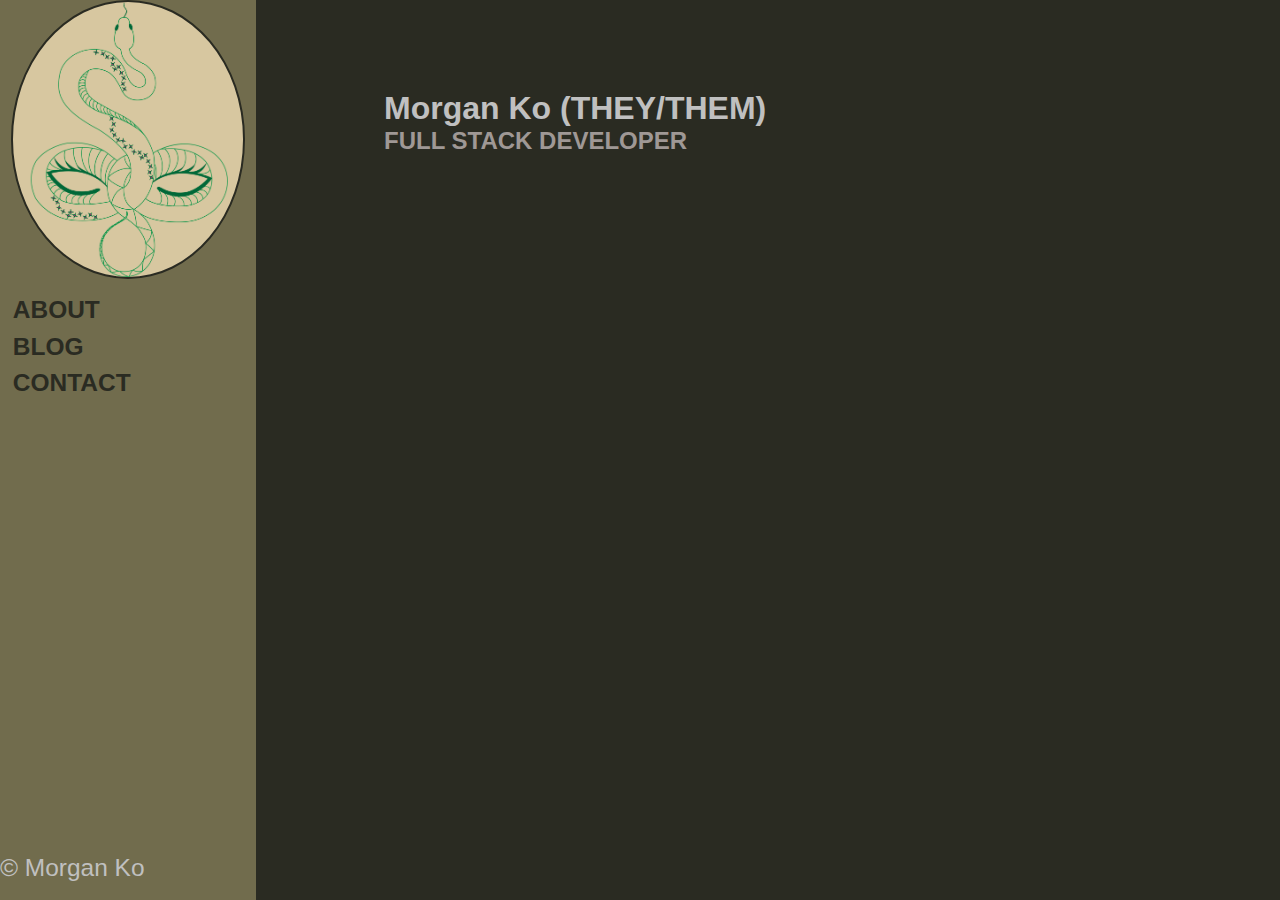
<file: Index.html>
<!DOCTYPE html>
<html lang="en">
<head>
	<meta charset="UTF-8">
	<meta http-equiv="X-UA-Compatible" content="IE=edge">
  	<meta name="viewport" content="width=device-width, initial-scale=1.0">
	<title>Morgan Ko Portfolio</title>
	<link rel="stylesheet" href="/styles/main.css" integrity="sha384-YiU3naAkjF4EK/TzK6fib08KpkFQYBRDcIJ7+FdR06LgZCheakCt3KTjBMwgCSGz" crossorigin="anonymous">
</head>
<body>
	<header class="nav-header">
		<nav>
            <a href="/index.html">
			    <img src="/img/navbarpic.png" alt="Profile picture"/>
            </a>
			<ul>
				<li><a href="/pages/aboutme.html">ABOUT</a></li>
				<li><a href="/pages/blog.html">BLOG</a></li>
				<li><a href="/pages/contact.html">CONTACT</a></li>
			</ul>
			<footer>
				&copy; Morgan Ko
			</footer>
		</nav>
	</header>
	<section class="landing">
		<div>
			<h1>Morgan Ko (THEY/THEM)</h1>
			<h2>FULL STACK DEVELOPER</h2>
		</div>
	</section>
</body>
</html>
</file>
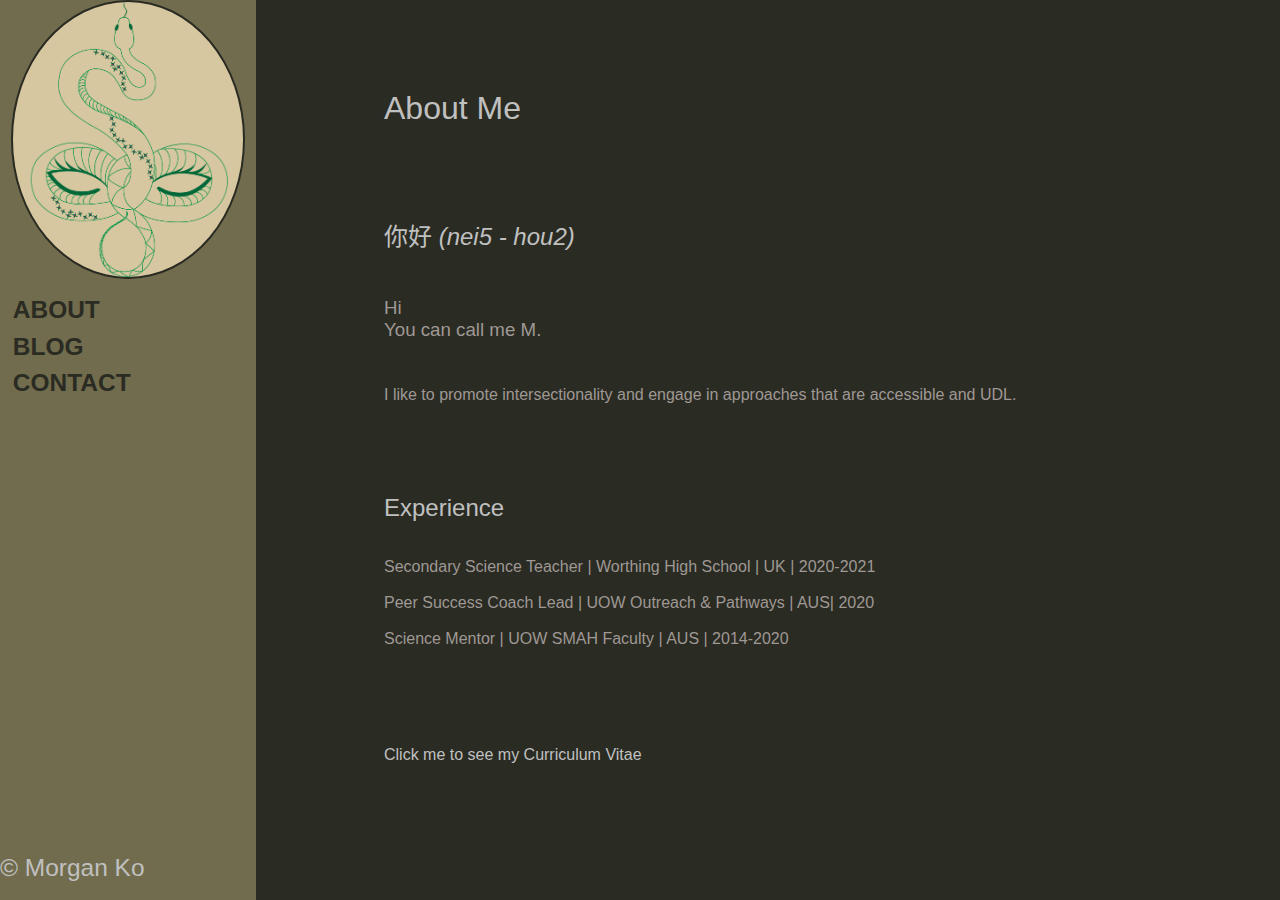
<file: pages/aboutme.html>
<!DOCTYPE html>
<html lang="en">
<head>
    <meta charset="UTF-8">
    <meta http-equiv="X-UA-Compatible" content="IE=edge">
    <meta name="viewport" content="width=device-width, initial-scale=1.0">
    <title>About Me</title>
    <link rel="stylesheet" href="/styles/main.css" integrity="sha384-YiU3naAkjF4EK/TzK6fib08KpkFQYBRDcIJ7+FdR06LgZCheakCt3KTjBMwgCSGz" crossorigin="anonymous">
</head>
<body>
	<header class="nav-header">
		<nav>
            <a href="/index.html">
			    <img src="/img/navbarpic.png" alt="Profile picture"/>
            </a>
            <ul>
				<li><a href="/pages/aboutme.html">ABOUT</a></li>
				<li><a href="/pages/blog.html">BLOG</a></li>
				<li><a href="/pages/contact.html">CONTACT</a></li>
			</ul>
			<footer>
				&copy; Morgan Ko
			</footer>
		</nav>
	</header>
    <section class="about">
		<div>
			<h1>About Me</h1>
			<h2><span lang="yue">你好</span> <em>(nei5 - hou2)</em></h2>
			<h3>Hi<br>You can call me M.</h3>
			<h4>I like to promote intersectionality and engage in approaches that are accessible and UDL.</h4>
			<h2>Experience</h2>
			<ul>
 				<li>Secondary Science Teacher | Worthing High School | UK | 2020-2021</li>
				<li>Peer Success Coach Lead | UOW Outreach & Pathways | AUS| 2020</li>
				<li>Science Mentor | UOW SMAH Faculty | AUS | 2014-2020</li>
			</ul>
			<h2><a href="/attachments/Resume Template.pdf" target="_blank">Click me to see my Curriculum Vitae</a></h2>
		</div>
	</section>
</body>
</html>
</file>
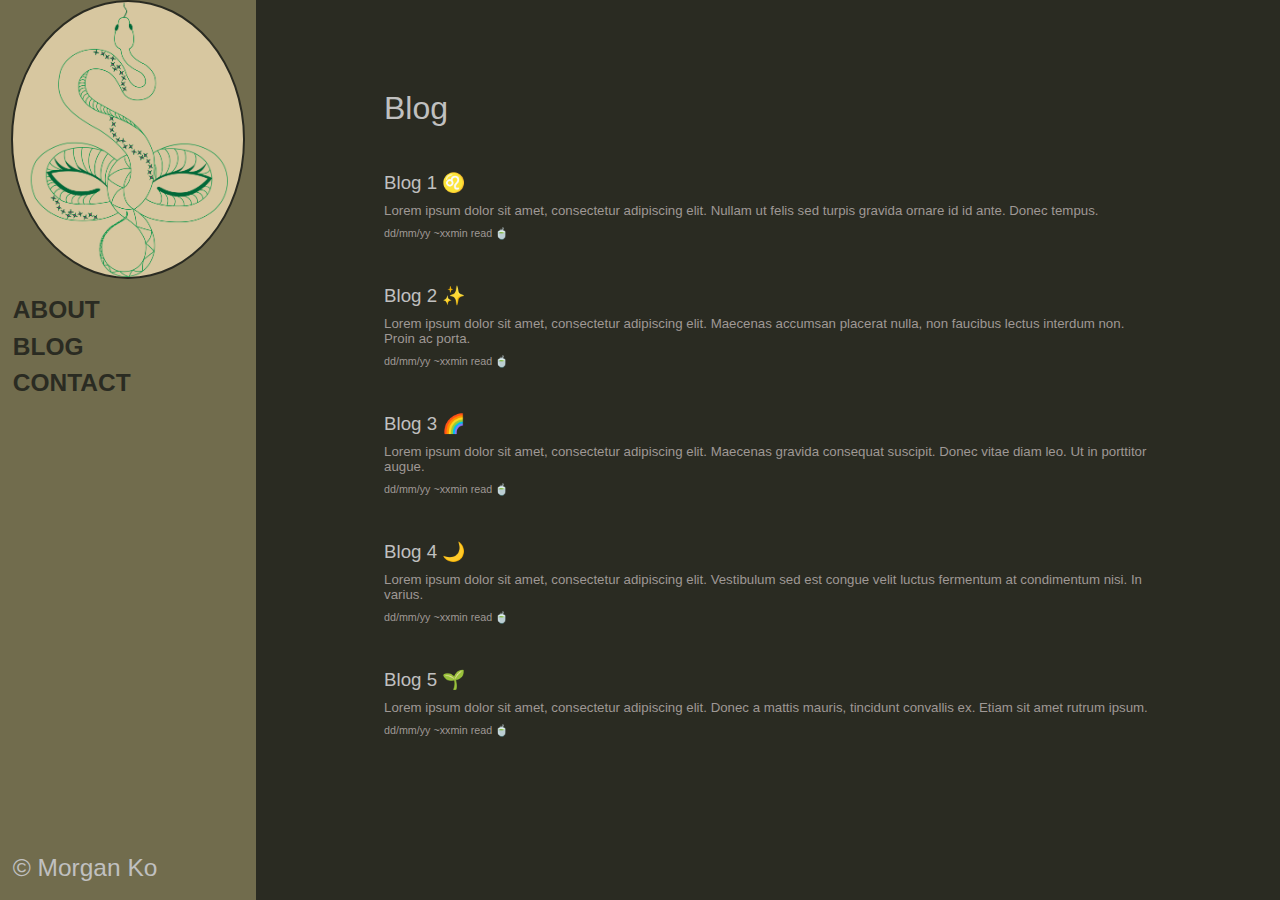
<file: pages/blog.html>
<!DOCTYPE html>
<html lang="en">
<head>
    <meta charset="UTF-8">
    <meta http-equiv="X-UA-Compatible" content="IE=edge">
    <meta name="viewport" content="width=device-width, initial-scale=1.0">
    <title>Blog</title>
    <link rel="stylesheet" href="/styles/main.css" integrity="sha384-YiU3naAkjF4EK/TzK6fib08KpkFQYBRDcIJ7+FdR06LgZCheakCt3KTjBMwgCSGz" crossorigin="anonymous">
</head>
<body>
    <header class="nav-header">
		<nav>
            <a href="/index.html">
			    <img src="/img/navbarpic.png" alt="Profile picture"/>
            </a>
			<ul>
				<li><a href="/pages/aboutme.html">ABOUT</a></li>
				<li><a href="/pages/blog.html">BLOG</a></li>
				<li><a href="/pages/contact.html">CONTACT</a></li>
				<footer>
					&copy; Morgan Ko
				</footer>
			</ul>
		</nav>
	</header>
	<section class="blog">
		<div>
			<h1>Blog</h1>
			<article>
				<h3 class="1"><a href="/pages/blog/blog1.html">Blog 1 &#9804;</a></h3>
				<h5>Lorem ipsum dolor sit amet, consectetur adipiscing elit. Nullam ut felis sed turpis gravida ornare id id ante. Donec tempus.</h5>
				<h6><time datetime="20XX-MM-DD">dd/mm/yy</time> ~xxmin read &#127861;</h6>
			</article>
			<article>
				<h3 class="2"><a href="/pages/blog/blog2.html">Blog 2 &#10024;</a></h3>
				<h5>Lorem ipsum dolor sit amet, consectetur adipiscing elit. Maecenas accumsan placerat nulla, non faucibus lectus interdum non. Proin ac porta.</h5>
				<h6><time datetime="20XX-MM-DD">dd/mm/yy</time> ~xxmin read &#127861;</h6>
			</article>
			<article>
				<h3 class="3"><a href="/pages/blog/blog3.html">Blog 3 &#127752;</a></h3>
				<h5>Lorem ipsum dolor sit amet, consectetur adipiscing elit. Maecenas gravida consequat suscipit. Donec vitae diam leo. Ut in porttitor augue.</h5>
				<h6><time datetime="20XX-MM-DD">dd/mm/yy</time> ~xxmin read &#127861;</h6>
			</article>
			<article>
				<h3 class="4"><a href="/pages/blog/blog4.html">Blog 4 &#127769;</a></h3>
				<h5>Lorem ipsum dolor sit amet, consectetur adipiscing elit. Vestibulum sed est congue velit luctus fermentum at condimentum nisi. In varius.</h5>
				<h6><time datetime="20XX-MM-DD">dd/mm/yy</time> ~xxmin read &#127861;</h6>
			</article>
			<article>
				<h3 class="5"><a href="/pages/blog/blog5.html">Blog 5 &#127793;</a></h3>
				<h5>Lorem ipsum dolor sit amet, consectetur adipiscing elit. Donec a mattis mauris, tincidunt convallis ex. Etiam sit amet rutrum ipsum.</h5>
				<h6><time datetime="20XX-MM-DD">dd/mm/yy</time> ~xxmin read &#127861;</h6>
			</article>
			</div>
	</section>
</body>
</html>
</file>
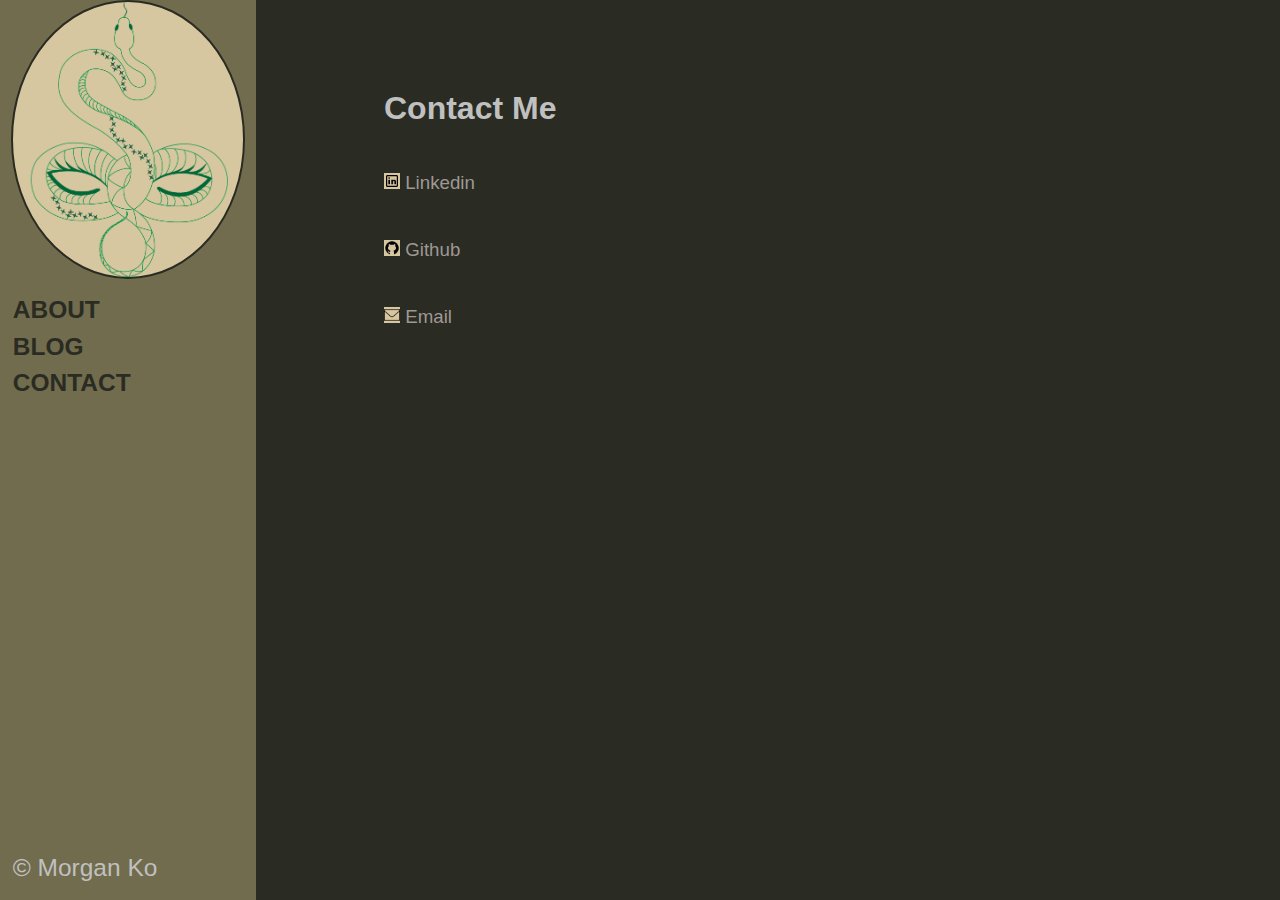
<file: pages/contact.html>
<!DOCTYPE html>
<html lang="en">
<head>
    <meta charset="UTF-8">
    <meta http-equiv="X-UA-Compatible" content="IE=edge">
    <meta name="viewport" content="width=device-width, initial-scale=1.0">
    <title>Contact</title>
    <link rel="stylesheet" href="/styles/main.css" integrity="sha384-YiU3naAkjF4EK/TzK6fib08KpkFQYBRDcIJ7+FdR06LgZCheakCt3KTjBMwgCSGz" crossorigin="anonymous">
</head>
<body>
    <header class="nav-header">
		<nav>
            <a href="/index.html">
			    <img src="/img/navbarpic.png" alt="Profile picture"/>
            </a>
			<ul>
				<li><a href="/pages/aboutme.html">ABOUT</a></li>
				<li><a href="/pages/blog.html">BLOG</a></li>
				<li><a href="/pages/contact.html">CONTACT</a></li>
				<footer>
					&copy; Morgan Ko
				</footer>
			</ul>
		</nav>
	</header>
	<section class="contact">
		<div>
			<h1>Contact Me</h1>
			<h3><a href="https://www.linkedin.com/in/morgan-and-ko/" target="_blank"><img src="/img/linkedin.png"/> Linkedin</a></h3>
			<h3><a href="https://github.com/MKO122" target="_blank"><img src="/img/github.png"/> Github</a></h3>
			<h3><a href="mailto:gcas022111@coderacademy.edu.au?subject=Enquiry&body=Hi%20Morgan%2C%0D%0A%0D%0AI%20think%20you're%20a%20superstar!" target="_blank"><img src="/img/envelope.png"/> Email</a></h3>
		</div>
	</section>
</body>
</html>
</file>
<file: styles/main.css>
* {
  margin: 0;
  font-family: Arial, Helvetica, sans-serif;
}

html {
  scroll-behavior: smooth;
}

.nav-header nav {
  min-height: 100vh;
  width: 20vw;
  position: fixed;
  left: auto;
  right: auto;
  background-color: #716c4d;
}

.nav-header img {
  width: 90%;
  height: 25%;
  border-radius: 100%;
  margin-left: auto;
  margin-right: auto;
  display: block;
  padding: 0;
  position: relative;
  -webkit-box-pack: center;
      -ms-flex-pack: center;
          justify-content: center;
  border: 2px solid;
  border-color: #8b592e;
  background-color: #d7c7a0;
}

.nav-header a {
  color: #2a2b22;
  text-decoration: none;
  font-weight: bold;
  line-height: 150%;
  text-align: left;
  margin-left: auto;
  margin-right: auto;
  z-index: 1;
  list-style-type: none;
  top: 10vh;
}

.nav-header ul {
  list-style-type: none;
  padding: 1vw;
}

.nav-header footer {
  color: #C0C0C0;
  display: block;
  position: absolute;
  bottom: 2vh;
  text-align: left;
}

@media screen and (min-device-width: 320px) and (max-device-width: 600px) {
  .nav-header {
    font-size: 12px;
  }
}

@media screen and (min-device-width: 601px) and (max-device-width: 1600px) {
  .nav-header {
    font-size: calc(16px + 6 * ((100vw - 320px) / 680));
  }
}

@media screen and (min-device-width: 1601px) and (max-device-width: 5120px) {
  .nav-header {
    font-size: calc(24px + 6 * ((100vw - 320px) / 680));
  }
}

.landing div {
  min-height: 100vh;
  background-color: #2a2b22;
  margin-left: 20vw;
  width: auto;
}

.landing div h1 {
  padding-top: 10vh;
  margin-left: 10vw;
  margin-right: 10vw;
  color: #C0C0C0;
}

.landing div h2 {
  margin-left: 10vw;
  margin-right: 10vw;
  color: #9f9895;
}

* {
  margin: 0;
  font-family: Arial, Helvetica, sans-serif;
}

html {
  scroll-behavior: smooth;
}

.nav-header nav {
  min-height: 100vh;
  width: 20vw;
  position: fixed;
  left: auto;
  right: auto;
  background-color: #716c4d;
}

.nav-header img {
  width: 90%;
  height: 25%;
  border-radius: 100%;
  margin-left: auto;
  margin-right: auto;
  display: block;
  padding: 0;
  position: relative;
  -webkit-box-pack: center;
      -ms-flex-pack: center;
          justify-content: center;
  border: 2px solid;
  background-color: #d7c7a0;
}

.nav-header a {
  color: #2a2b22;
  text-decoration: none;
  font-weight: bold;
  line-height: 150%;
  text-align: left;
  margin-left: auto;
  margin-right: auto;
  z-index: 1;
  list-style-type: none;
  top: 10vh;
}

.nav-header ul {
  list-style-type: none;
  padding: 1vw;
}

.nav-header footer {
  color: #C0C0C0;
  display: block;
  position: absolute;
  bottom: 2vh;
  text-align: left;
}

@media screen and (min-device-width: 320px) and (max-device-width: 600px) {
  .nav-header {
    font-size: 12px;
  }
}

@media screen and (min-device-width: 601px) and (max-device-width: 1600px) {
  .nav-header {
    font-size: calc(16px + 6 * ((100vw - 320px) / 680));
  }
}

@media screen and (min-device-width: 1601px) and (max-device-width: 5120px) {
  .nav-header {
    font-size: calc(24px + 6 * ((100vw - 320px) / 680));
  }
}

.about div {
  min-height: 100vh;
  background-color: #2a2b22;
  margin-left: 20vw;
  width: auto;
}

.about div h1 {
  padding-top: 10vh;
  margin-left: 10vw;
  margin-right: 10vw;
  color: #C0C0C0;
  font-weight: 500;
}

.about div h2 {
  padding-top: 10vh;
  margin-left: 10vw;
  margin-right: 10vw;
  color: #C0C0C0;
  font-weight: 400;
}

.about div h3 {
  padding-top: 5vh;
  margin-left: 10vw;
  margin-right: 10vw;
  color: #9f9895;
  font-weight: 300;
}

.about div h4 {
  padding-top: 5vh;
  margin-left: 10vw;
  margin-right: 10vw;
  color: #9f9895;
  font-weight: 200;
}

.about div ul {
  list-style-type: none;
  color: #9f9895;
  margin-left: 10vw;
  margin-right: 10vw;
  margin-top: 2vh;
  padding: 0;
}

.about div li {
  padding-top: 2vh;
}

.about div a {
  text-decoration: none;
  color: #C0C0C0;
  font-size: medium;
}

* {
  margin: 0;
  font-family: Arial, Helvetica, sans-serif;
}

html {
  scroll-behavior: smooth;
}

.nav-header nav {
  min-height: 100vh;
  width: 20vw;
  position: fixed;
  left: auto;
  right: auto;
  background-color: #716c4d;
}

.nav-header img {
  width: 90%;
  height: 25%;
  border-radius: 100%;
  margin-left: auto;
  margin-right: auto;
  display: block;
  padding: 0;
  position: relative;
  -webkit-box-pack: center;
      -ms-flex-pack: center;
          justify-content: center;
  border: 2px solid;
  background-color: #d7c7a0;
}

.nav-header a {
  color: #2a2b22;
  text-decoration: none;
  font-weight: bold;
  line-height: 150%;
  text-align: left;
  margin-left: auto;
  margin-right: auto;
  z-index: 1;
  list-style-type: none;
  top: 10vh;
}

.nav-header ul {
  list-style-type: none;
  padding: 1vw;
}

.nav-header footer {
  color: #C0C0C0;
  display: block;
  position: absolute;
  bottom: 2vh;
  text-align: left;
}

@media screen and (min-device-width: 320px) and (max-device-width: 600px) {
  .nav-header {
    font-size: 12px;
  }
}

@media screen and (min-device-width: 601px) and (max-device-width: 1600px) {
  .nav-header {
    font-size: calc(16px + 6 * ((100vw - 320px) / 680));
  }
}

@media screen and (min-device-width: 1601px) and (max-device-width: 5120px) {
  .nav-header {
    font-size: calc(24px + 6 * ((100vw - 320px) / 680));
  }
}

.blog div {
  min-height: 100vh;
  background-color: #2a2b22;
  margin-left: 20vw;
  width: auto;
}

.blog div article {
  margin-right: 10vw;
}

.blog div a {
  text-decoration: none;
  color: #C0C0C0;
}

.blog div h1 {
  padding-top: 10vh;
  margin-left: 10vw;
  color: #C0C0C0;
  font-weight: 500;
}

.blog div h3 {
  padding-top: 5vh;
  margin-left: 10vw;
  color: #9f9895;
  font-weight: 500;
}

.blog div h5 {
  padding-top: 1vh;
  margin-left: 10vw;
  color: #9f9895;
  font-weight: 500;
}

.blog div h6 {
  padding-top: 1vh;
  margin-left: 10vw;
  color: #9f9895;
  font-weight: 100;
}

* {
  margin: 0;
  font-family: Arial, Helvetica, sans-serif;
}

html {
  scroll-behavior: smooth;
}

.nav-header nav {
  min-height: 100vh;
  width: 20vw;
  position: fixed;
  left: auto;
  right: auto;
  background-color: #716c4d;
}

.nav-header img {
  width: 90%;
  height: 25%;
  border-radius: 100%;
  margin-left: auto;
  margin-right: auto;
  display: block;
  padding: 0;
  position: relative;
  -webkit-box-pack: center;
      -ms-flex-pack: center;
          justify-content: center;
  border: 2px solid;
  background-color: #d7c7a0;
}

.nav-header a {
  color: #2a2b22;
  text-decoration: none;
  font-weight: bold;
  line-height: 150%;
  text-align: left;
  margin-left: auto;
  margin-right: auto;
  z-index: 1;
  list-style-type: none;
  top: 10vh;
}

.nav-header ul {
  list-style-type: none;
  padding: 1vw;
}

.nav-header footer {
  color: #C0C0C0;
  display: block;
  position: absolute;
  bottom: 2vh;
  text-align: left;
}

@media screen and (min-device-width: 320px) and (max-device-width: 600px) {
  .nav-header {
    font-size: 12px;
  }
}

@media screen and (min-device-width: 601px) and (max-device-width: 1600px) {
  .nav-header {
    font-size: calc(16px + 6 * ((100vw - 320px) / 680));
  }
}

@media screen and (min-device-width: 1601px) and (max-device-width: 5120px) {
  .nav-header {
    font-size: calc(24px + 6 * ((100vw - 320px) / 680));
  }
}

.contact div {
  min-height: 100vh;
  background-color: #2a2b22;
  margin-left: 20vw;
  width: auto;
}

.contact div a {
  text-decoration: none;
  color: #9f9895;
  margin-left: 10vw;
  margin-right: 10vw;
}

.contact div img {
  width: 16px;
  height: 16px;
  background-color: #d7c7a0;
}

.contact div h1 {
  padding-top: 10vh;
  color: #C0C0C0;
  font-weight: 600;
  margin-left: 10vw;
  margin-right: 10vw;
}

.contact div h3 {
  padding-top: 5vh;
  color: #9f9895;
  font-weight: 300;
}

* {
  margin: 0;
  font-family: Arial, Helvetica, sans-serif;
}

html {
  scroll-behavior: smooth;
}

.nav-header nav {
  min-height: 100%;
  width: 20vw;
  position: fixed;
  left: auto;
  right: auto;
  background-color: #716c4d;
}

.nav-header img {
  width: 90%;
  height: 25%;
  border-radius: 100%;
  margin-left: auto;
  margin-right: auto;
  display: block;
  padding: 0;
  position: relative;
  -webkit-box-pack: center;
      -ms-flex-pack: center;
          justify-content: center;
  border: 2px solid;
  background-color: #d7c7a0;
}

.nav-header a {
  color: #2a2b22;
  text-decoration: none;
  font-weight: bold;
  line-height: 150%;
  text-align: left;
  margin-left: auto;
  margin-right: auto;
  z-index: 1;
  list-style-type: none;
  top: 10vh;
}

.nav-header ul {
  list-style-type: none;
  padding: 1vw;
}

.nav-header footer {
  color: #C0C0C0;
  display: block;
  position: absolute;
  bottom: 2vh;
  text-align: left;
}

@media screen and (min-device-width: 320px) and (max-device-width: 600px) {
  .nav-header {
    font-size: 12px;
  }
}

@media screen and (min-device-width: 601px) and (max-device-width: 1600px) {
  .nav-header {
    font-size: calc(16px + 6 * ((100vw - 320px) / 680));
  }
}

@media screen and (min-device-width: 1601px) and (max-device-width: 5120px) {
  .nav-header {
    font-size: calc(24px + 6 * ((100vw - 320px) / 680));
  }
}

.subblog div {
  min-height: 100vh;
  background-color: #2a2b22;
  margin-left: 20vw;
  width: auto;
}

.subblog div a {
  text-decoration: none;
  color: #C0C0C0;
}

.subblog div hr {
  margin-left: 10vw;
  margin-right: 10vw;
  background-color: #FFD700;
}

.subblog div h1 {
  padding-top: 10vh;
  margin-left: 10vw;
  margin-right: 10vw;
  color: #C0C0C0;
  font-weight: 500;
}

.subblog div h6 {
  padding-top: 1vh;
  margin-left: 10vw;
  margin-right: 10vw;
  color: #9f9895;
  font-weight: 100;
}

.subblog div p {
  padding-top: 5vh;
  margin-left: 10vw;
  margin-right: 10vw;
  color: #9f9895;
}

.subblog div img {
  width: 20vw;
  height: 20vh;
  display: -webkit-inline-box;
  display: -ms-inline-flexbox;
  display: inline-flex;
  margin-left: 50vw;
}
/*# sourceMappingURL=main.css.map */
</file>
